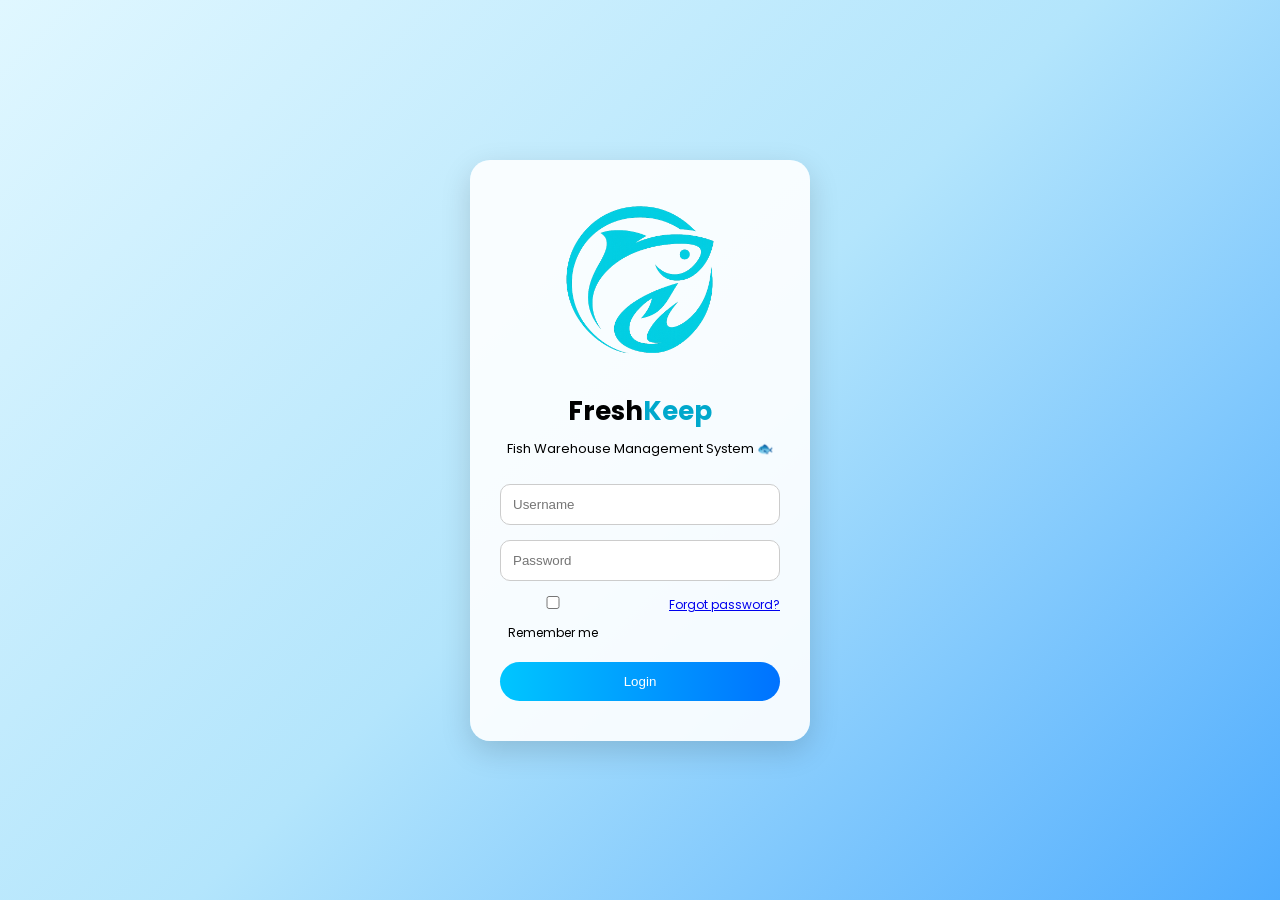
<file: index.html>
<!DOCTYPE html>
<html lang="en">
<head>
    <meta charset="UTF-8">
    <meta name="viewport" content="width=device-width, initial-scale=1.0">
    <title>FreshKeep - Fish Warehouse</title>

    <link rel="stylesheet" href="css/style.css">

    <link href="https://fonts.googleapis.com/css2?family=Poppins:wght@300;400;600&display=swap" rel="stylesheet">
</head>
<body>

    <div class="container">
        
        <img src="img/logo.png" alt="FreshKeep Logo" class="logo">

        <h1>Fresh<span>Keep</span></h1>
        <p class="subtitle">Fish Warehouse Management System 🐟</p>

        <!-- 🔥 FIX DISINI -->
        <form class="login-form" onsubmit="return login()">

            <input type="text" placeholder="Username" required>
            <input type="password" placeholder="Password" required>

            <div class="options">
                <label>
                    <input type="checkbox"> Remember me
                </label>
                <a href="#">Forgot password?</a>
            </div>

            <button type="submit">Login</button>

        </form>

    </div>

    <!-- 🔥 SCRIPT -->
    <script>
        function login() {
            window.location.href = "dashboard.html";
            return false;
        }
    </script>

</body>
</html>
</file>
<file: css/style.css>
* {
    margin: 0;
    padding: 0;
    box-sizing: border-box;
}

body {
    font-family: 'Poppins', sans-serif;
    height: 100vh;
    display: flex;
    justify-content: center;
    align-items: center;
    background: linear-gradient(135deg, #e0f7ff, #b3e5fc, #4facfe);
}

/* CONTAINER */
.container {
    text-align: center;
    width: 340px;
    background: rgba(255, 255, 255, 0.9);
    padding: 40px 30px;
    border-radius: 20px;
    box-shadow: 0 10px 30px rgba(0, 0, 0, 0.15);
}

/* LOGO */
.logo {
    width: 160px;
    height: 160px;
    margin-bottom: 25px;
}

/* TITLE */
h1 {
    font-size: 26px;
    margin-bottom: 8px;
}

h1 span {
    color: #00a8cc;
}

.subtitle {
    font-size: 13px;
    margin-bottom: 25px;
}

/* INPUT */
input {
    width: 100%;
    padding: 12px;
    margin-bottom: 15px;
    border-radius: 10px;
    border: 1px solid #ccc;
}

/* OPTIONS */
.options {
    display: flex;
    justify-content: space-between;
    font-size: 12px;
    margin-bottom: 20px;
}

/* BUTTON */
button {
    width: 100%;
    padding: 12px;
    border-radius: 20px;
    border: none;
    background: linear-gradient(90deg, #00c6ff, #0072ff);
    color: white;
    cursor: pointer;
}
</file>
